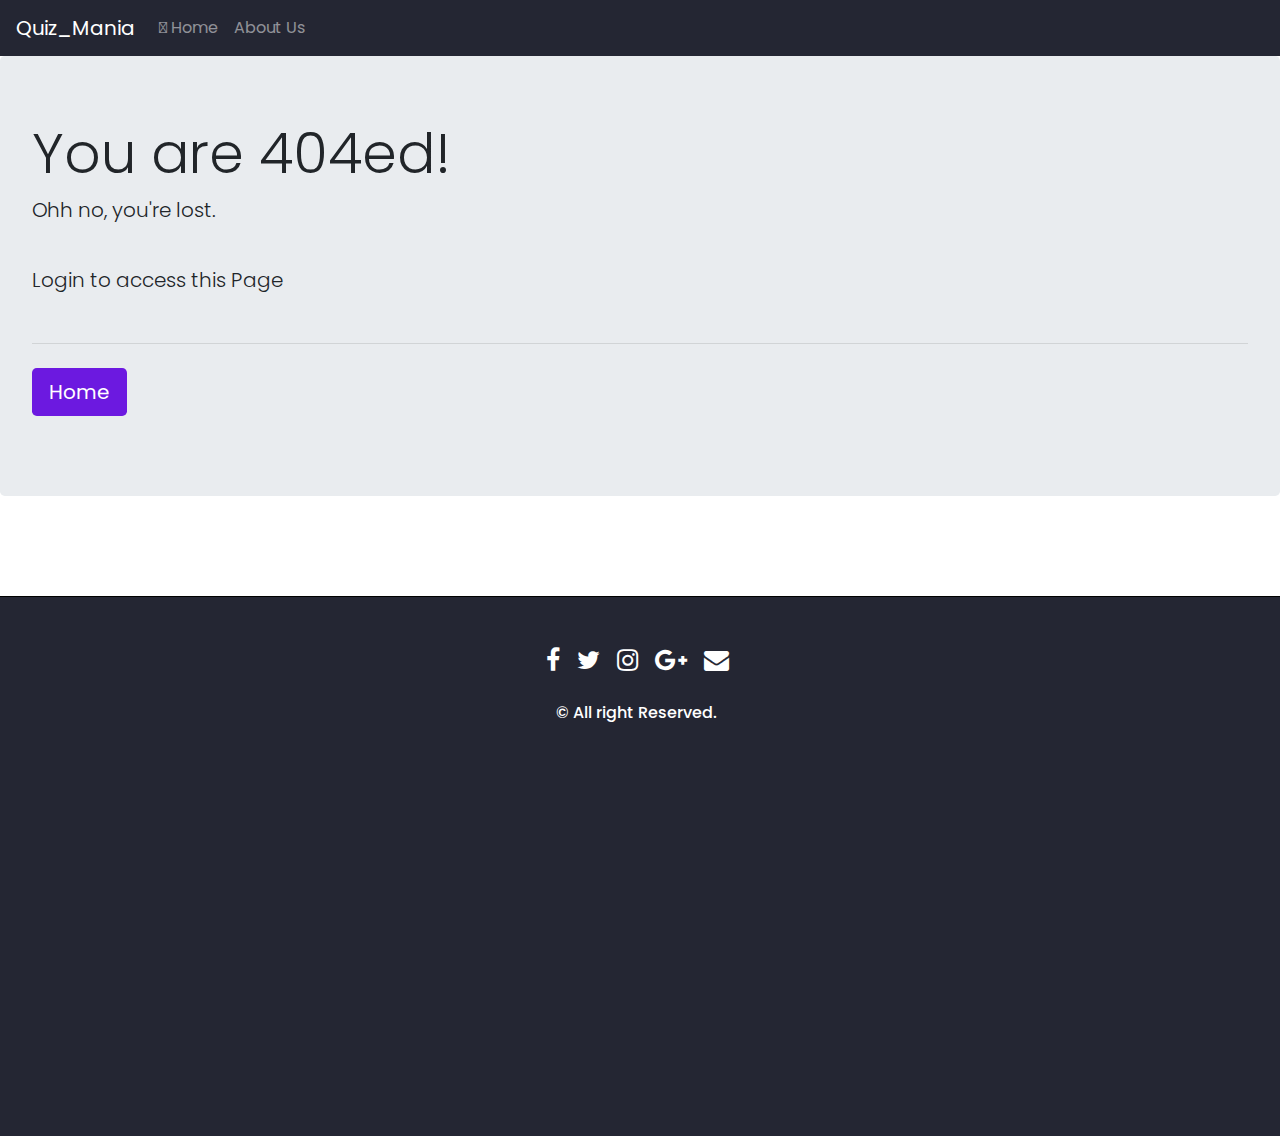
<file: MiniProject/View/html/error/index.html>
<!DOCTYPE html>
<html lang="en">
  <head>
    <meta charset="UTF-8">
    <meta name="viewport" content="width=device-width, initial-scale=1.0">
    <!-- CDN -->

    <link rel="preconnect" href="https://fonts.gstatic.com">
    <link href="https://fonts.googleapis.com/css2?family=Poppins&display=swap" rel="stylesheet">    
    <link rel="stylesheet" href="https://maxcdn.bootstrapcdn.com/bootstrap/4.0.0/css/bootstrap.min.css" integrity="sha384-Gn5384xqQ1aoWXA+058RXPxPg6fy4IWvTNh0E263XmFcJlSAwiGgFAW/dAiS6JXm" crossorigin="anonymous">
    <script src="https://code.jquery.com/jquery-3.2.1.slim.min.js" integrity="sha384-KJ3o2DKtIkvYIK3UENzmM7KCkRr/rE9/Qpg6aAZGJwFDMVNA/GpGFF93hXpG5KkN" crossorigin="anonymous"></script>
    <script src="https://cdnjs.cloudflare.com/ajax/libs/popper.js/1.12.9/umd/popper.min.js" integrity="sha384-ApNbgh9B+Y1QKtv3Rn7W3mgPxhU9K/ScQsAP7hUibX39j7fakFPskvXusvfa0b4Q" crossorigin="anonymous"></script>
    <script src="https://maxcdn.bootstrapcdn.com/bootstrap/4.0.0/js/bootstrap.min.js" integrity="sha384-JZR6Spejh4U02d8jOt6vLEHfe/JQGiRRSQQxSfFWpi1MquVdAyjUar5+76PVCmYl" crossorigin="anonymous"></script>
    <link rel="stylesheet" href="https://cdnjs.cloudflare.com/ajax/libs/font-awesome/5.15.1/css/all.min.css" integrity="sha512-+4zCK9k+qNFUR5X+cKL9EIR+ZOhtIloNl9GIKS57V1MyNsYpYcUrUeQc9vNfzsWfV28IaLL3i96P9sdNyeRssA==" crossorigin="anonymous" />
    <script src="https://code.jquery.com/jquery-3.5.1.js" integrity="sha256-QWo7LDvxbWT2tbbQ97B53yJnYU3WhH/C8ycbRAkjPDc=" crossorigin="anonymous"></script>

    <!-- Local links  -->

    <link rel="stylesheet" href="../../css/header-footer.css">
    <link rel="stylesheet" href="../../css/error.css">

    <link rel="icon" href="https://www.flaticon.com/svg/vstatic/svg/545/545676.svg?token=exp=1610548302~hmac=280c55a1bed706e8b174b5501d25ca26">
    <title>Lost! 404</title>
  </head>
  <body>

    <!-------------------- Navbar start ------------------------  -->

    <nav class="navbar navbar-expand-sm  navbar-dark">
      <a class="navbar-brand" href="../">Quiz_Mania</a>
      <button class="navbar-toggler" type="button" data-toggle="collapse" data-target="#collapsibleNavbar">
        <span class="navbar-toggler-icon"></span>
      </button>
      <div class="collapse navbar-collapse" id="collapsibleNavbar">
        <ul class="navbar-nav">
          <li class="nav-item">
            <a class="nav-link" href="../"><em class="fas fa-home"></em> Home</a>
          </li> 
          <li class="nav-item">
            <a class="nav-link" href="../aboutUs.html"><em class="fab fa-teamspeak"></em> About Us</a>
          </li>
       
        </ul>
      </div>
    </nav>
    <!-- -------------------------Nav-Bar End----------------------------- -->

    <!-- ------------------------ Error 404 ------------------  -->
    <section>
      <div class="jumbotron">
        <h1 class="display-4">You are 404ed!</h1>
        <p class="pb-4 lead">Ohh no, you're lost.</p>
        <p class="pb-4 lead">Login to access this Page</p>
        <hr class="my-4">
        
        <p class="lead">
          <a class="btn btn-lg text-white" href="../" role="button"><em class="fas fa-house-user"></em> Home</a>
        </p>
      </div>
    </section>

     <!-- ------------------------ Error 404 ------------------  -->
    <!-- -------------------------- footer --------------------------------------  -->

    <section id="footer">
    <div class="container">
    <div class="row">
      <div class=" col-sm-12 col-md-12 mt-2 mt-sm-5">
        <ul class="list-unstyled list-inline social text-center ">
            <li class="list-inline-item"><a href="https://www.facebook.com/"><em class="fa fa-facebook "></em></a></li>
            <li class="list-inline-item"><a href="https://twitter.com/?lang=en"><em class="fa fa-twitter"></em></a></li>
            <li class="list-inline-item"><a href="https://www.instagram.com/"><em class="fa fa-instagram"></em></a></li>
            <li class="list-inline-item"><a href="#"><em class="fa fa-google-plus"></em></a></li>
            <li class="list-inline-item"><a href="#"><em class="fa fa-envelope"></em></a></li>
        </ul>
      </div>
    </div>
    <div class="row">
      <div class=" col-sm-12 col-md-12 mt-2 mt-sm-2 text-center text-black">
          <p class="h6">© All right Reserved.<a class=" ml-2" href="#" target="_blank"></a></p>
      </div>
      <hr>
    </div>	
    </div>
    </section>

    <!-- ------------------------------------ ./ footer Ends -----------------------------------  -->
  </body>
</html>
</file>
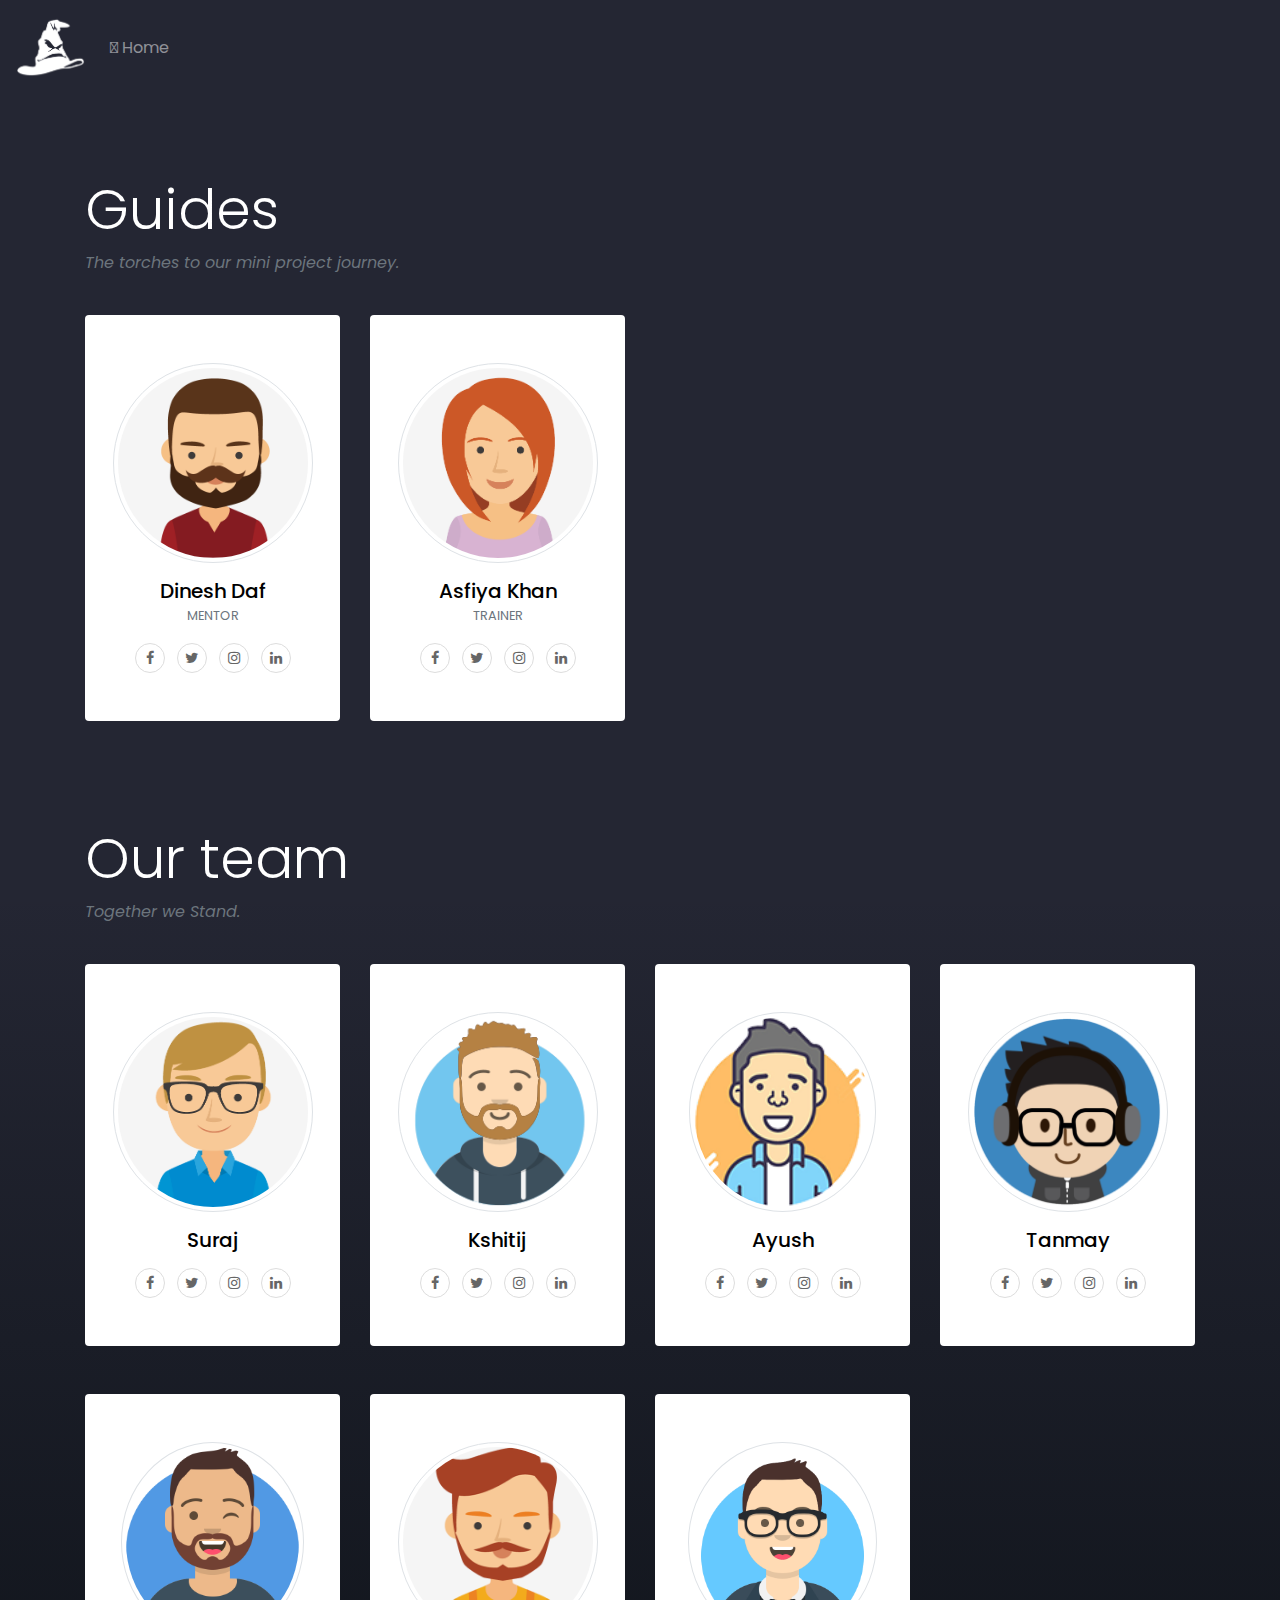
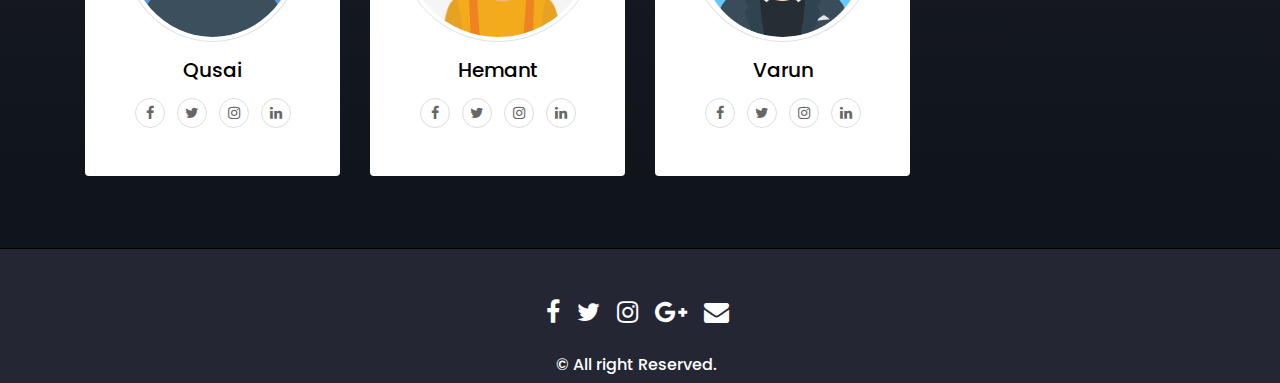
<file: MiniProject/View/html/about-us.html>
<!DOCTYPE html>
<html lang="en">
<head>
    <meta charset="UTF-8">
    <meta name="viewport" content="width=device-width, initial-scale=1.0">
    <title>Document</title>

    <!-- ------------- CDN ------------  -->
    <link rel="preconnect" href="https://fonts.gstatic.com">
    <link href="https://fonts.googleapis.com/css2?family=Poppins&display=swap" rel="stylesheet">    
    <link rel="stylesheet" href="https://maxcdn.bootstrapcdn.com/bootstrap/4.0.0/css/bootstrap.min.css" integrity="sha384-Gn5384xqQ1aoWXA+058RXPxPg6fy4IWvTNh0E263XmFcJlSAwiGgFAW/dAiS6JXm" crossorigin="anonymous">
    <script src="https://code.jquery.com/jquery-3.2.1.slim.min.js" integrity="sha384-KJ3o2DKtIkvYIK3UENzmM7KCkRr/rE9/Qpg6aAZGJwFDMVNA/GpGFF93hXpG5KkN" crossorigin="anonymous"></script>
    <script src="https://cdnjs.cloudflare.com/ajax/libs/popper.js/1.12.9/umd/popper.min.js" integrity="sha384-ApNbgh9B+Y1QKtv3Rn7W3mgPxhU9K/ScQsAP7hUibX39j7fakFPskvXusvfa0b4Q" crossorigin="anonymous"></script>
    <script src="https://maxcdn.bootstrapcdn.com/bootstrap/4.0.0/js/bootstrap.min.js" integrity="sha384-JZR6Spejh4U02d8jOt6vLEHfe/JQGiRRSQQxSfFWpi1MquVdAyjUar5+76PVCmYl" crossorigin="anonymous"></script>
    <link rel="stylesheet" href="https://cdnjs.cloudflare.com/ajax/libs/font-awesome/5.15.1/css/all.min.css" integrity="sha512-+4zCK9k+qNFUR5X+cKL9EIR+ZOhtIloNl9GIKS57V1MyNsYpYcUrUeQc9vNfzsWfV28IaLL3i96P9sdNyeRssA==" crossorigin="anonymous" />
    <script src="https://code.jquery.com/jquery-3.5.1.js" integrity="sha256-QWo7LDvxbWT2tbbQ97B53yJnYU3WhH/C8ycbRAkjPDc=" crossorigin="anonymous"></script>
  

     <!-- ------------- local links -----------  -->
    <script src="https://maxcdn.bootstrapcdn.com/bootstrap/4.0.0/js/bootstrap.min.js" integrity="sha384-JZR6Spejh4U02d8jOt6vLEHfe/JQGiRRSQQxSfFWpi1MquVdAyjUar5+76PVCmYl" crossorigin="anonymous"></script>    
    <link rel="stylesheet" href="../css/about-us.css">
    <link rel="stylesheet" href="../css/header-footer.css">
</head>
<body>
    <!-- Navbar -->
    <nav class="navbar navbar-expand-sm  navbar-dark">
      <a class="navbar-brand" href="./"><img src="../images/logo2.png" width="70px" height="70px" alt=""></a>
        <button class="navbar-toggler" type="button" data-toggle="collapse" data-target="#collapsibleNavbar">
          <span class="navbar-toggler-icon"></span>
        </button>

        <div class="collapse navbar-collapse" id="collapsibleNavbar">
          <ul class="navbar-nav">
            <li class="nav-item">
              <a class="nav-link" href="./"><em class="fas fa-home"></em> Home</a>
            </li>    
          </ul>
        </div>  
    </nav>
    <br><br>

    <!-- TRAINER AND GUIDE -->
    <div class="bg py-3">
        <div class="container py-3">
          <div class="row mb-4">
            <div class="col-lg-5">
              <h2 class="display-4 font-weight-light">Guides</h2>
              <p class="font-italic text-muted">The torches to our mini project journey.</p>
            </div>
          </div>
      
          <div class="row text-center">
            <!-- Team item-->
            <div class="col-xl-3 col-sm-6 mb-5" >
              <div class="bg-white rounded shadow-sm py-5 px-4 peopleCarouselImg "><img src="../images/avatar-mentor.png" alt="" width="100" class="img-fluid rounded-circle mb-3 img-thumbnail shadow-sm">
                <h5 class="mb-0">Dinesh Daf</h5><span class="small text-uppercase text-muted">Mentor</span>
                <ul class="social mb-0 list-inline mt-3">
                  <li class="list-inline-item"><a href="#" class="social-link"><em class="fa fa-facebook-f"></em></a></li>
                  <li class="list-inline-item"><a href="#" class="social-link"><em class="fa fa-twitter"></em></a></li>
                  <li class="list-inline-item"><a href="#" class="social-link"><em class="fa fa-instagram"></em></a></li>
                  <li class="list-inline-item"><a href="#" class="social-link"><em class="fa fa-linkedin"></em></a></li>
                </ul>
              </div>
            </div>
            <!-- End-->
            <!-- Team item-->
            <div class="col-xl-3 col-sm-6 mb-5">
              <div class="bg-white rounded shadow-sm py-5 px-4 peopleCarouselImg "><img src="../images/avatar-trainer.png" alt="" width="100" class="img-fluid rounded-circle mb-3 img-thumbnail shadow-sm">
                <h5 class="mb-0">Asfiya Khan</h5><span class="small text-uppercase text-muted">Trainer</span>
                <ul class="social mb-0 list-inline mt-3">
                  <li class="list-inline-item"><a href="#" class="social-link"><em class="fa fa-facebook-f"></em></a></li>
                  <li class="list-inline-item"><a href="#" class="social-link"><em class="fa fa-twitter"></em></a></li>
                  <li class="list-inline-item"><a href="#" class="social-link"><em class="fa fa-instagram"></em></a></li>
                  <li class="list-inline-item"><a href="#" class="social-link"><em class="fa fa-linkedin"></em></a></li>
                </ul>
              </div>
            </div>
            <!-- End-->
          </div>
        </div>
      </div>

    <!-- TEAM MEMBERS -->
    <!-- Cards -->
      <div class="bg py-3">
          <div class="container py-2">
            <div class="row mb-4">
              <div class="col-lg-5">
                <h2 class="display-4 font-weight-light">Our team</h2>
                <p class="font-italic text-muted">Together we Stand.</p>
              </div>
            </div>
        
            <div class="row text-center">
              <!-- Team item-->
              <div class="col-xl-3 col-sm-6 mb-5">
                <div class="bg-white rounded shadow-sm py-5 px-4 peopleCarouselImg "><img src="../images/avatar-2.png" alt="" width="100" class="img-fluid rounded-circle mb-3 img-thumbnail shadow-sm">
                  <h5 class="mb-0">Suraj</h5><span class="small text-uppercase text-muted"></span>
                  <ul class="social mb-0 list-inline mt-3">
                    <li class="list-inline-item"><a href="#" class="social-link"><em class="fa fa-facebook-f"></em></a></li>
                    <li class="list-inline-item"><a href="#" class="social-link"><em class="fa fa-twitter"></em></a></li>
                    <li class="list-inline-item"><a href="#" class="social-link"><em class="fa fa-instagram"></em></a></li>
                    <li class="list-inline-item"><a href="#" class="social-link"><em class="fa fa-linkedin"></em></a></li>
                  </ul>
                </div>
              </div>
              <!-- End-->
        
              <!-- Team item-->
              <div class="col-xl-3 col-sm-6 mb-5">
                <div class="bg-white rounded shadow-sm py-5 px-4 peopleCarouselImg "><img src="../images/avatar-3.png" alt="" width="100" class="img-fluid rounded-circle mb-3 img-thumbnail shadow-sm">
                  <h5 class="mb-0">Kshitij</h5><span class="small text-uppercase text-muted"></span>
                  <ul class="social mb-0 list-inline mt-3">
                    <li class="list-inline-item"><a href="#" class="social-link"><em class="fa fa-facebook-f"></em></a></li>
                    <li class="list-inline-item"><a href="#" class="social-link"><em class="fa fa-twitter"></em></a></li>
                    <li class="list-inline-item"><a href="#" class="social-link"><em class="fa fa-instagram"></em></a></li>
                    <li class="list-inline-item"><a href="#" class="social-link"><em class="fa fa-linkedin"></em></a></li>
                  </ul>
                </div>
              </div>
              <!-- End-->
        
              <!-- Team item-->
              <div class="col-xl-3 col-sm-6 mb-5">
                <div class="bg-white rounded shadow-sm py-5 px-4 peopleCarouselImg "><img src="../images/avatar-6.png" alt="" width="100" class="img-fluid rounded-circle mb-3 img-thumbnail shadow-sm">
                  <h5 class="mb-0">Ayush</h5><span class="small text-uppercase text-muted"></span>
                  <ul class="social mb-0 list-inline mt-3">
                    <li class="list-inline-item"><a href="#" class="social-link"><em class="fa fa-facebook-f"></em></a></li>
                    <li class="list-inline-item"><a href="#" class="social-link"><em class="fa fa-twitter"></em></a></li>
                    <li class="list-inline-item"><a href="#" class="social-link"><em class="fa fa-instagram"></em></a></li>
                    <li class="list-inline-item"><a href="#" class="social-link"><em class="fa fa-linkedin"></em></a></li>
                  </ul>
                </div>
              </div>
              <!-- End-->
        
              <!-- Team item-->
              <div class="col-xl-3 col-sm-6 mb-5">
                <div class="bg-white rounded shadow-sm py-5 px-4 peopleCarouselImg "><img src="../images/avatar-1.png" alt="" width="100" class="img-fluid rounded-circle mb-3 img-thumbnail shadow-sm">
                  <h5 class="mb-0">Tanmay</h5><span class="small text-uppercase text-muted"></span>
                  <ul class="social mb-0 list-inline mt-3">
                    <li class="list-inline-item"><a href="#" class="social-link"><em class="fa fa-facebook-f"></em></a></li>
                    <li class="list-inline-item"><a href="#" class="social-link"><em class="fa fa-twitter"></em></a></li>
                    <li class="list-inline-item"><a href="#" class="social-link"><em class="fa fa-instagram"></em></a></li>
                    <li class="list-inline-item"><a href="#" class="social-link"><em class="fa fa-linkedin"></em></a></li>
                  </ul>
                </div>
              </div>
              <!-- End-->

              <!-- Team item-->
              <div class="col-xl-3 col-sm-6 mb-5">
                  <div class="bg-white rounded shadow-sm py-5 px-4 peopleCarouselImg "><img src="../images/avatar-7.png" alt="" width="100" class="img-fluid rounded-circle mb-3 img-thumbnail shadow-sm">
                    <h5 class="mb-0">Qusai</h5><span class="small text-uppercase text-muted"></span>
                    <ul class="social mb-0 list-inline mt-3">
                      <li class="list-inline-item"><a href="#" class="social-link"><em class="fa fa-facebook-f"></em></a></li>
                      <li class="list-inline-item"><a href="#" class="social-link"><em class="fa fa-twitter"></em></a></li>
                      <li class="list-inline-item"><a href="#" class="social-link"><em class="fa fa-instagram"></em></a></li>
                      <li class="list-inline-item"><a href="#" class="social-link"><em class="fa fa-linkedin"></em></a></li>
                    </ul>
                  </div>
                </div>
                <!-- End-->

                <!-- Team item-->
              <div class="col-xl-3 col-sm-6 mb-5">
                  <div class="bg-white rounded shadow-sm py-5 px-4 peopleCarouselImg "><img src="../images/avatar-4.png" alt="" width="100" class="img-fluid rounded-circle mb-3 img-thumbnail shadow-sm">
                    <h5 class="mb-0">Hemant</h5><span class="small text-uppercase text-muted"></span>
                    <ul class="social mb-0 list-inline mt-3">
                      <li class="list-inline-item"><a href="#" class="social-link"><em class="fa fa-facebook-f"></em></a></li>
                      <li class="list-inline-item"><a href="#" class="social-link"><em class="fa fa-twitter"></em></a></li>
                      <li class="list-inline-item"><a href="#" class="social-link"><em class="fa fa-instagram"></em></a></li>
                      <li class="list-inline-item"><a href="#" class="social-link"><em class="fa fa-linkedin"></em></a></li>
                    </ul>
                  </div>
                </div>
                <!-- End-->

                <!-- Team item-->
              <div class="col-xl-3 col-sm-6 mb-5">
                  <div class="bg-white rounded shadow-sm py-5 px-4 peopleCarouselImg "><img src="../images/avatar-5.png" alt="" width="100" class="img-fluid rounded-circle mb-3 img-thumbnail shadow-sm">
                    <h5 class="mb-0">Varun</h5><span class="small text-uppercase text-muted"></span>
                    <ul class="social mb-0 list-inline mt-3">
                      <li class="list-inline-item"><a href="#" class="social-link"><em class="fa fa-facebook-f"></em></a></li>
                      <li class="list-inline-item"><a href="#" class="social-link"><em class="fa fa-twitter"></em></a></li>
                      <li class="list-inline-item"><a href="#" class="social-link"><em class="fa fa-instagram"></em></a></li>
                      <li class="list-inline-item"><a href="#" class="social-link"><em class="fa fa-linkedin"></em></a></li>
                    </ul>
                  </div>
                </div>
                <!-- End-->
            </div>
         </div>
     </div>
        
     
     
<!-- -------------------------- footer --------------------------------------  -->

<section id="footer">
    <div class="container">
      <div class="row">
        <div class=" col-sm-12 col-md-12 mt-2 mt-sm-5">
          <ul class="list-unstyled list-inline social text-center ">
              <li class="list-inline-item"><a href="https://www.facebook.com/"><em class="fa fa-facebook "></em></a></li>
              <li class="list-inline-item"><a href="https://twitter.com/?lang=en"><em class="fa fa-twitter"></em></a></li>
              <li class="list-inline-item"><a href="https://www.instagram.com/"><em class="fa fa-instagram"></em></a></li>
              <li class="list-inline-item"><a href="#"><em class="fa fa-google-plus"></em></a></li>
              <li class="list-inline-item"><a href="#"><em class="fa fa-envelope"></em></a></li>
          </ul>
        </div>
      </div>
      <div class="row">
        <div class=" col-sm-12 col-md-12 mt-2 mt-sm-2 text-center text-black">
            <p class="h6">© All right Reserved.<a class=" ml-2" href="#" target="_blank"></a></p>
        </div>
        <hr>
    </div>	
    </div>
  </section>
  
    <!-- ------------------------------------ ./ footer Ends -----------------------------------  -->

</body>
</html>
</file>
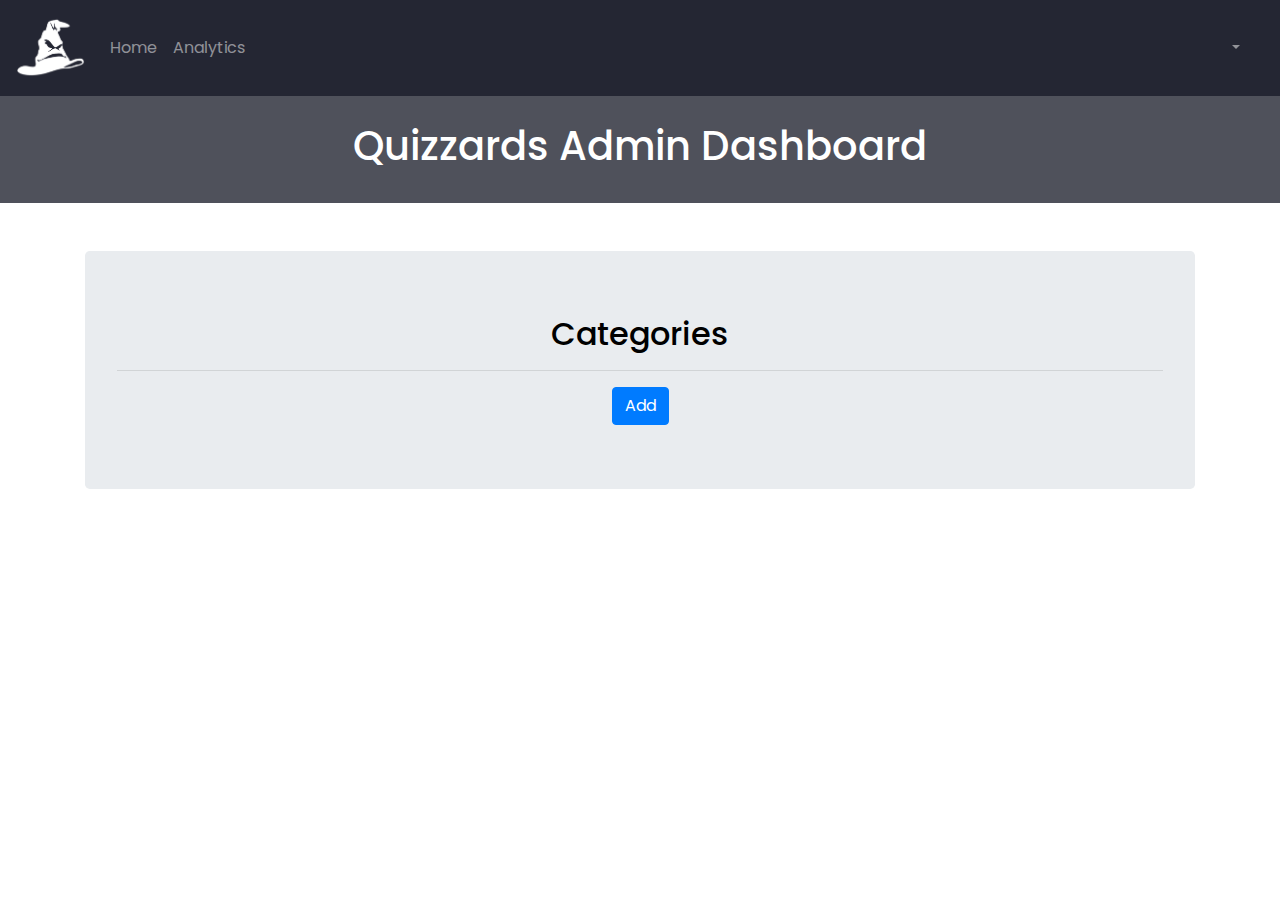
<file: MiniProject/View/html/admin.html>
<!DOCTYPE html>
<html lang="en">
<head>
    <meta charset="UTF-8">
    <meta name="viewport" content="width=device-width, initial-scale=1.0">
    <title>Administrator</title>
   
     <!-- CDN links  -->

    <link rel="preconnect" href="https://fonts.gstatic.com">
    <link href="https://fonts.googleapis.com/css2?family=Poppins&display=swap" rel="stylesheet">    
    <link rel="stylesheet" href="https://maxcdn.bootstrapcdn.com/bootstrap/4.0.0/css/bootstrap.min.css" integrity="sha384-Gn5384xqQ1aoWXA+058RXPxPg6fy4IWvTNh0E263XmFcJlSAwiGgFAW/dAiS6JXm" crossorigin="anonymous">
    <script src="https://code.jquery.com/jquery-3.2.1.slim.min.js" integrity="sha384-KJ3o2DKtIkvYIK3UENzmM7KCkRr/rE9/Qpg6aAZGJwFDMVNA/GpGFF93hXpG5KkN" crossorigin="anonymous"></script>
    <script src="https://cdnjs.cloudflare.com/ajax/libs/popper.js/1.12.9/umd/popper.min.js" integrity="sha384-ApNbgh9B+Y1QKtv3Rn7W3mgPxhU9K/ScQsAP7hUibX39j7fakFPskvXusvfa0b4Q" crossorigin="anonymous"></script>
    <script src="https://maxcdn.bootstrapcdn.com/bootstrap/4.0.0/js/bootstrap.min.js" integrity="sha384-JZR6Spejh4U02d8jOt6vLEHfe/JQGiRRSQQxSfFWpi1MquVdAyjUar5+76PVCmYl" crossorigin="anonymous"></script>
    <link rel="stylesheet" href="https://cdnjs.cloudflare.com/ajax/libs/font-awesome/5.15.1/css/all.min.css" integrity="sha512-+4zCK9k+qNFUR5X+cKL9EIR+ZOhtIloNl9GIKS57V1MyNsYpYcUrUeQc9vNfzsWfV28IaLL3i96P9sdNyeRssA==" crossorigin="anonymous" />
    <script src="https://code.jquery.com/jquery-3.5.1.js" integrity="sha256-QWo7LDvxbWT2tbbQ97B53yJnYU3WhH/C8ycbRAkjPDc=" crossorigin="anonymous"></script>
  
    <!-- Local links  -->
    
    <script defer src="../script/admin.js"></script>
    <link rel="stylesheet" href="../css/header-footer.css">
    <link rel="stylesheet" href="../css/admin.css">

</head>
<body>

  <!-------------------- Navbar start ------------------------  -->

  <nav class="navbar navbar-expand-sm  navbar-dark">
    <a class="navbar-brand" href="./admin.html"><img src="../images/logo2.png" width="70px" height="70px" alt=""></a>
    
    <button class="navbar-toggler" type="button" data-toggle="collapse" data-target="#collapsibleNavbar">
      <span class="navbar-toggler-icon"></span>
    </button>
    <div class="collapse navbar-collapse" id="collapsibleNavbar">
      <ul class="navbar-nav">
        <li class="nav-item">
          <a class="nav-link" href="./admin.html">Home</a>
        </li> 
        <li class="nav-item">
          <a class="nav-link" href="./analytics.html">Analytics</a>
        </li> 
      </ul>
      <ul class="nav navbar-nav  justify-content-between ml-auto">
        <a class="nav-link dropdown-toggle username_session" href="#" id="navbarDropdown" role="button" data-toggle="dropdown" aria-haspopup="true" aria-expanded="false">
          <em class="fas fa-user-shield"></em>
        </a>
        <div class="dropdown-menu dropdown-menu-right" aria-labelledby="navbarDropdown">                    
          <a class="dropdown-item" href="#" onclick="remove();"> <em class="fas fa-sign-out-alt"></em>Log Out</a>
        </div>
        <li class="nav-item" data-toggle="modal" data-target="#exampleModalCenter"><a class="nav-link" href="#" onclick="remove();"><em class="fas fa-sign-out-alt"></em></a></li>
      </ul>
    </div>
  </nav>
<!-- -------------------------Nav-Bar End----------------------------- -->
        
<!-- ------------------Header flex ----------------------------  -->

          <div class="header container-fluid">
            <h1>Quizzards Admin Dashboard</h1>
          </div>
          <!-- -----------------------./ Header flex--------------------------------- -->

  
          <div class="col main pt-5" id="main_background">
            <div class="container  text-center ">
              <div class=" jumbotron " >
                <h2>Categories</h2>
                <hr>
            <!-- ----------------------- Category Modal---------------------------- -->
      
                  <div class="op">
                      <button type="button" class="btn btn-primary" data-toggle="modal" data-target=".bd-example-modal-lg">Add</button>
                      <div class="modal fade bd-example-modal-lg" tabindex="-1" role="dialog" aria-labelledby="myLargeModalLabel" aria-hidden="true">
                        <div class="modal-dialog modal-lg">
                          <div class="modal-content">
                            <form id="form" class="formmodal" onsubmit="post()">

                              <div class="form-group">
                                <label for="quizcategory">Quiz Category</label>
                                <input type="text" class="form-control" id="quiz" aria-describedby="emailHelp" placeholder=" quiz category" required>
                                
                              </div>
                              <div class="form-group">
                                <label for="image">Image url</label><br>
                                <input type="text"  class="form-control" id="image" placeholder="enter image url">
                              </div> 
                              
                              <button type="submit" class="btn btn-primary" id="submit">Submit</button>
                          
                            </form>
                          </div>
                      </div>
                    </div>
                  </div>
            <!-- ----------------------- / Category Modal---------------------------- -->
            <!-- ----------------------- Card Creation---------------------------- -->    
                  <div class="row mx-auto my-auto categories"  id="recipeCarousel" ></div>
                  
            <!-- ----------------------- / Card Creation---------------------------- -->
              </div>
            </div>
          </div>          
 </body>
</html>
</file>
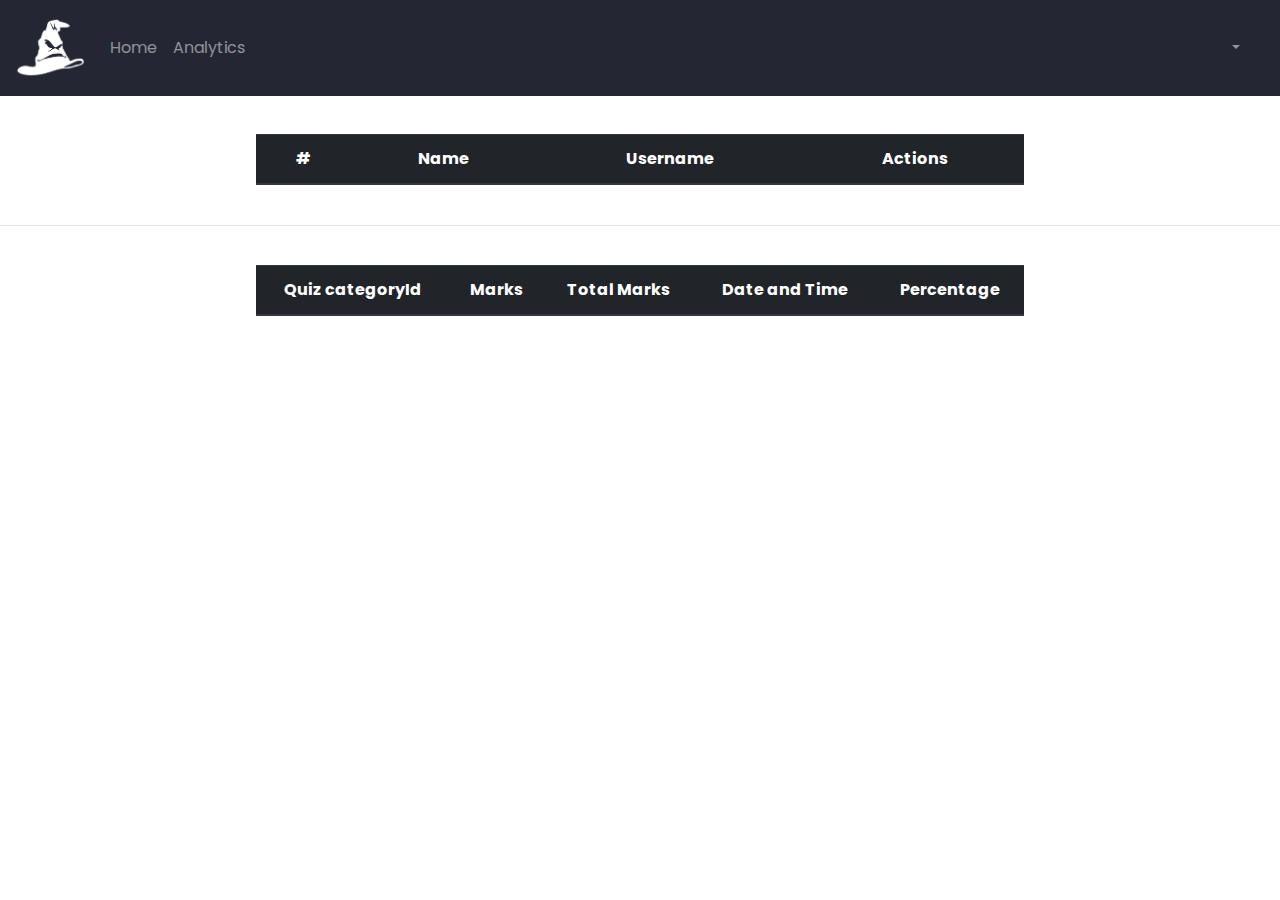
<file: MiniProject/View/html/analytics.html>
<!doctype html>
<html lang="en">
  <head>
    <!-- Required meta tags -->
    <meta charset="utf-8">
    <meta name="viewport" content="width=device-width, initial-scale=1, shrink-to-fit=no">

    <!-- CDN ------------------------  -->
    <link rel="preconnect" href="https://fonts.gstatic.com">
    <link href="https://fonts.googleapis.com/css2?family=Poppins&display=swap" rel="stylesheet">    
    <link rel="stylesheet" href="https://maxcdn.bootstrapcdn.com/bootstrap/4.0.0/css/bootstrap.min.css" integrity="sha384-Gn5384xqQ1aoWXA+058RXPxPg6fy4IWvTNh0E263XmFcJlSAwiGgFAW/dAiS6JXm" crossorigin="anonymous">
    <script src="https://code.jquery.com/jquery-3.2.1.slim.min.js" integrity="sha384-KJ3o2DKtIkvYIK3UENzmM7KCkRr/rE9/Qpg6aAZGJwFDMVNA/GpGFF93hXpG5KkN" crossorigin="anonymous"></script>
    <script src="https://cdnjs.cloudflare.com/ajax/libs/popper.js/1.12.9/umd/popper.min.js" integrity="sha384-ApNbgh9B+Y1QKtv3Rn7W3mgPxhU9K/ScQsAP7hUibX39j7fakFPskvXusvfa0b4Q" crossorigin="anonymous"></script>
    <script src="https://maxcdn.bootstrapcdn.com/bootstrap/4.0.0/js/bootstrap.min.js" integrity="sha384-JZR6Spejh4U02d8jOt6vLEHfe/JQGiRRSQQxSfFWpi1MquVdAyjUar5+76PVCmYl" crossorigin="anonymous"></script>
    <link rel="stylesheet" href="https://cdnjs.cloudflare.com/ajax/libs/font-awesome/5.15.1/css/all.min.css" integrity="sha512-+4zCK9k+qNFUR5X+cKL9EIR+ZOhtIloNl9GIKS57V1MyNsYpYcUrUeQc9vNfzsWfV28IaLL3i96P9sdNyeRssA==" crossorigin="anonymous" />
    <script src="https://code.jquery.com/jquery-3.5.1.js" integrity="sha256-QWo7LDvxbWT2tbbQ97B53yJnYU3WhH/C8ycbRAkjPDc=" crossorigin="anonymous"></script>
    
    <!-- LOcal links ---------------------  -->
    <link rel="stylesheet" href="../css/header-footer.css">
    <link rel="stylesheet" href="../css/analytics.css">
    <script defer src="../script/analytics.js"></script>
    <title>Analytics</title>
  </head>
  <body>
<!-- ----------------------- Navbar ----------------------  -->
<header>
    <nav class="navbar navbar-expand-sm  navbar-dark">
      <a class="navbar-brand" href="./admin.html"><img src="../images/logo2.png" width="70px" height="70px" alt=""></a>
        <button class="navbar-toggler" type="button" data-toggle="collapse" data-target="#collapsibleNavbar">
          <span class="navbar-toggler-icon"></span>
        </button>
        <div class="collapse navbar-collapse" id="collapsibleNavbar">
          <ul class="navbar-nav">
            <li class="nav-item">
              <a class="nav-link" href="./admin.html">Home</a>
            </li> 
            <li class="nav-item">
              <a class="nav-link" href="./analytics.html">Analytics</a>
            </li> 
          </ul>
          <ul class="nav navbar-nav  justify-content-between ml-auto">
            <a class="nav-link dropdown-toggle username_session" href="#" id="navbarDropdown" role="button" data-toggle="dropdown" aria-haspopup="true" aria-expanded="false">
              <em class="fas fa-user-shield"></em>
            </a>
            <div class="dropdown-menu dropdown-menu-right" aria-labelledby="navbarDropdown">                    
              <a class="dropdown-item" href="#" onclick="remove();"> <em class="fas fa-sign-out-alt"></em>Log Out</a>
            </div>
            <li class="nav-item" data-toggle="modal" data-target="#exampleModalCenter"><a class="nav-link" href="#" onclick="remove();"><em class="fas fa-sign-out-alt"></em></a></li>
          </ul>
        </div>
      </nav>
    </header>
<!-- ----------------------- Navbar Ends ----------------------  -->


    <table class=" table  table-striped">
        <thead class="thead-dark">
            <tr>
                  <th scope="col">#</th>
                  <th scope="col">Name</th>
                  <th scope="col">Username</th>
                  <th scope="col">Actions</th>
            </tr>
        </thead>

        <tbody class="tbody">
        </tbody>

    </table>

    <br>
    <hr>

      <div>
          <table class="table mobile">
                <thead class="thead-dark">
                    <tr>
                        <th scope="col">Quiz categoryId</th>
                        <th scope="col">Marks</th>
                        <th scope="col">Total Marks</th>
                        <th scope="col">Date and Time</th>
                        <th scope="col">Percentage</th>
                    </tr>
                </thead>

                <tbody class="userdetails">
                </tbody>
            </table> 
      </div>
    <br>

</body>
</html>
</file>
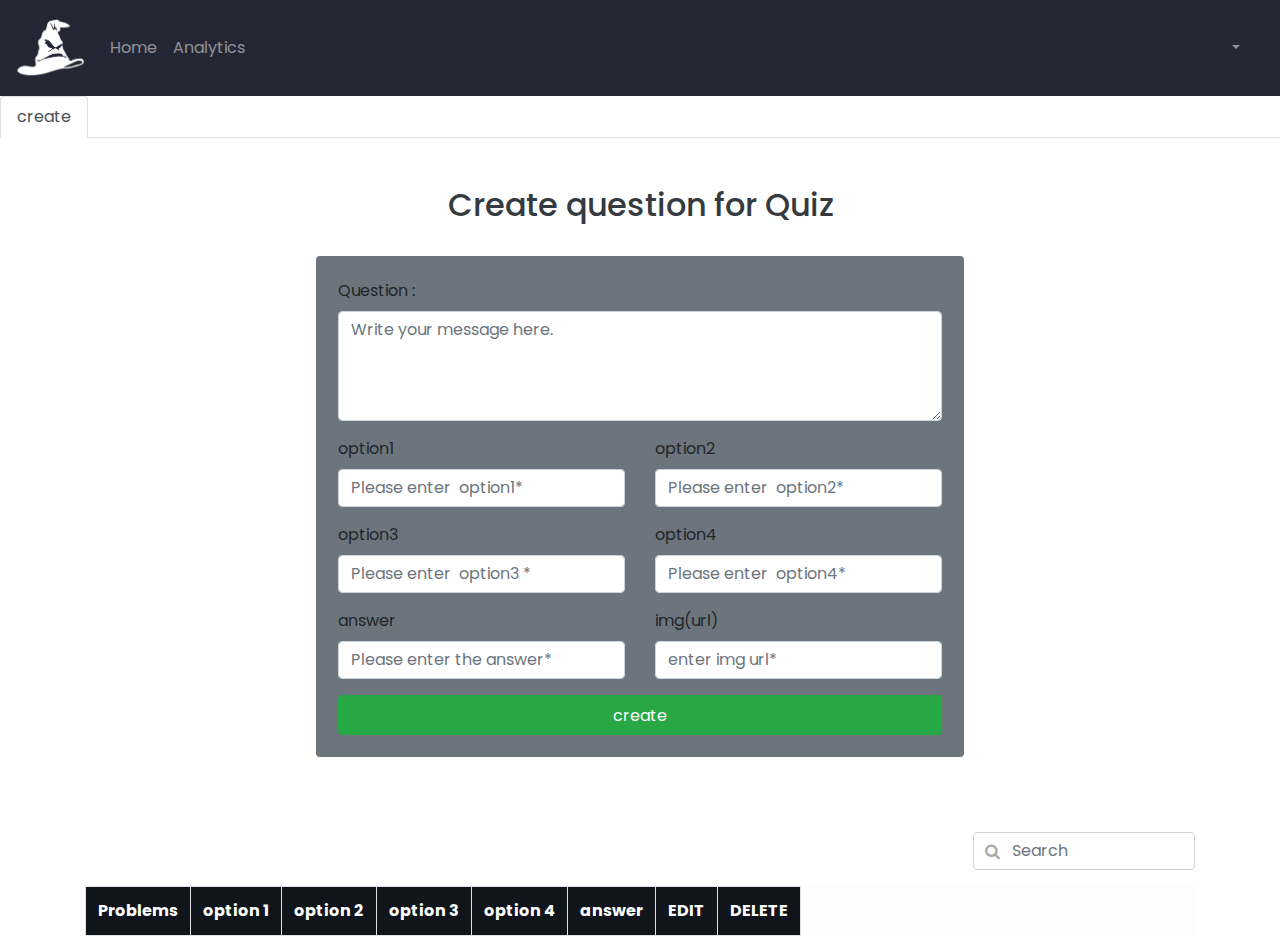
<file: MiniProject/View/html/question-table.html>
<!DOCTYPE html>

<html>

<head>
   
    <meta name="viewport" content="width=device-width, initial-scale=1">
    <!-- CDN links  -->

    <link rel="preconnect" href="https://fonts.gstatic.com">
    <link href="https://fonts.googleapis.com/css2?family=Poppins&display=swap" rel="stylesheet">    
    <link rel="stylesheet" href="https://maxcdn.bootstrapcdn.com/bootstrap/4.0.0/css/bootstrap.min.css" integrity="sha384-Gn5384xqQ1aoWXA+058RXPxPg6fy4IWvTNh0E263XmFcJlSAwiGgFAW/dAiS6JXm" crossorigin="anonymous">
    <script src="https://code.jquery.com/jquery-3.2.1.slim.min.js" integrity="sha384-KJ3o2DKtIkvYIK3UENzmM7KCkRr/rE9/Qpg6aAZGJwFDMVNA/GpGFF93hXpG5KkN" crossorigin="anonymous"></script>
    <script src="https://cdnjs.cloudflare.com/ajax/libs/popper.js/1.12.9/umd/popper.min.js" integrity="sha384-ApNbgh9B+Y1QKtv3Rn7W3mgPxhU9K/ScQsAP7hUibX39j7fakFPskvXusvfa0b4Q" crossorigin="anonymous"></script>
    <script src="https://maxcdn.bootstrapcdn.com/bootstrap/4.0.0/js/bootstrap.min.js" integrity="sha384-JZR6Spejh4U02d8jOt6vLEHfe/JQGiRRSQQxSfFWpi1MquVdAyjUar5+76PVCmYl" crossorigin="anonymous"></script>
    <link rel="stylesheet" href="https://cdnjs.cloudflare.com/ajax/libs/font-awesome/5.15.1/css/all.min.css" integrity="sha512-+4zCK9k+qNFUR5X+cKL9EIR+ZOhtIloNl9GIKS57V1MyNsYpYcUrUeQc9vNfzsWfV28IaLL3i96P9sdNyeRssA==" crossorigin="anonymous" />
    <script src="https://code.jquery.com/jquery-3.5.1.js" integrity="sha256-QWo7LDvxbWT2tbbQ97B53yJnYU3WhH/C8ycbRAkjPDc=" crossorigin="anonymous"></script>


<!-- local links -----------------     -->
   <link rel="stylesheet" type="text/css" href="../css/question-table.css"> 
   <link rel="stylesheet" href="../css/header-footer.css">
   <!-- <link rel="stylesheet" href="../css/admin.css"> -->
   <script src="../script/question-table.js"></script> 
   <title>Question Table</title>
   
</head>
<body>
    
    <!-------------------- Navbar start ------------------------  -->
  
    <nav class="navbar navbar-expand-sm  navbar-dark">
        <a class="navbar-brand" href="./admin.html"><img src="../images/logo2.png" width="70px" height="70px" alt=""></a>
      <button class="navbar-toggler" type="button" data-toggle="collapse" data-target="#collapsibleNavbar">
        <span class="navbar-toggler-icon"></span>
      </button>
      <div class="collapse navbar-collapse" id="collapsibleNavbar">
        <ul class="navbar-nav">
          <li class="nav-item">
            <a class="nav-link" href="./admin.html">Home</a>
          </li> 
          <li class="nav-item">
            <a class="nav-link" href="./analytics.html">Analytics</a>
          </li> 
        </ul>
        <ul class="nav navbar-nav  justify-content-between ml-auto">
          <a class="nav-link dropdown-toggle username_session" href="#" id="navbarDropdown" role="button" data-toggle="dropdown" aria-haspopup="true" aria-expanded="false">
            <em class="fas fa-user-shield"></em>
          </a>
          <div class="dropdown-menu dropdown-menu-right" aria-labelledby="navbarDropdown">                    
            <a class="dropdown-item" href="#" onclick="remove();"> <em class="fas fa-sign-out-alt"></em>Log Out</a>
          </div>
          <li class="nav-item" data-toggle="modal" data-target="#exampleModalCenter"><a class="nav-link" href="#" onclick="remove();"><em class="fas fa-sign-out-alt"></em></a></li>
        </ul>
      </div>
    </nav>
  <!-- -------------------------Nav-Bar End----------------------------- -->
  
  
  <!-------------------- crud operations create question-->
  <div>
      <ul class="nav nav-tabs" id="myTab" role="tablist">
          <li class="nav-item">
            <a class="nav-link active" id="home-tab" data-toggle="tab" href="#create" role="tab" aria-controls="home" aria-selected="true">create</a>
          </li>
        </ul>
  </div>
      
  <!----------form for create  operations-->
        <div class="tab-content" id="myTabContent">
          <div class="tab-pane fade show active" id="create" role="tabpanel" aria-labelledby="home-tab">
  
              <div class="container"> 
                  <div class=" text-center mt-5 ">
                      <h1 class="text-dark">Create question for Quiz</h1>
                      <br>
                  </div>
                  <div class="row ">
                      <div class="container">
                          <form id="contact-form1" class="col-lg-7 myForm mx-auto bg-secondary rounded" role="form" onsubmit="datapost()">
                              <div class="controls">      
                                  <div class="row">
                                      <div class="col-md-12">
                                          <div class="form-group"> <label for="form_message">Question :</label> <textarea id="question" name="message" class="form-control" placeholder="Write your message here." rows="4" required="required" data-error="Please, leave us a message."></textarea> </div>
                                      </div>  
                                  </div>  
                                  <div class="row">   
                                      <div class="col-md-6">
                                          <div class="form-group"> <label for="form_name">option1</label> <input id="op1" type="text" name="name" class="form-control" placeholder="Please enter  option1*" required="required" data-error="question no is  required."> </div>
                                      </div>
                                      <div class="col-md-6">
                                          <div class="form-group"> <label for="op2">option2</label> <input id="op2" type="text" name="surname" class="form-control" placeholder="Please enter  option2*" required="required" data-error="question statement is required."> </div>
                                      </div>
                                  </div>
                                  <div class="row">
                                      <div class="col-md-6">
                                          <div class="form-group"> <label for="op3">option3</label> <input id="op3" type="text" name="email" class="form-control" placeholder="Please enter  option3 *" required="required" data-error="Valid email is required."> </div>
                                      </div>
                                      <div class="col-md-6">
                                          <div class="form-group"> <label for="op4">option4</label> <input id="op4" type="text" name="surname" class="form-control" placeholder="Please enter  option4*" required="required" data-error="question statement is required."> </div>
                                      </div>
                                      
                                  </div>
                                  <div class="row">
                                      <div class="col-md-6">
                                          <div class="form-group"> <label for="correct">answer</label> <input id="correct" type="text" name="surname" class="form-control" placeholder="Please enter the answer*" required="required" data-error="question statement is required."> </div>
                                      </div>
                                      <div class="col-md-6">
                                          <div class="form-group"> <label for="imgurl">img(url)</label> <input id="imgurl" type="text" name="imgurl" class="form-control" placeholder="enter img url*" > </div>
                                      </div>
                                      <div class="col-md-12"> <button   id="create-btn"   class="btn btn-success btn-send pt-2 btn-block "  value="Send Message"> create</button></div>
                                      
                                  </div>
                              </div>
                          </form>
                      </div>
                  </div>
              </div>
          </div>
        </div>  
  <!-- --------------- create form end ---------  -->
  
  <!-- edit question modal ------------------- ---------------------  -->
       
  <div class="modal fade" id="form" tabindex="-1" role="dialog" aria-labelledby="exampleModalLabel" aria-hidden="true">
      <div class="modal-dialog modal-dialog-centered" role="document">
        <div class="modal-content">
          <div class="modal-header border-bottom-0">
            <h5 class="modal-title" id="exampleModalLabel">Edit Question</h5>
            <button type="button" class="close" data-dismiss="modal" aria-label="Close">
              <span aria-hidden="true">&times;</span>
            </button>
          </div>
          <form>
              <div class="card mt-2 mx-auto  bg-light">
                  <div class="card-body bg-light">
                      
                          <form id="contact-form2" role="form">
                              <div class="controls">      
                                  <div class="row">
                                      <div class="col-md-2">
                                          <div class="form-group"> <label for="form_lastname">No:</label> <input id="editquestionid" type="text" name="editquestionid" class="form-control" placeholder="" required="required" data-error="question statement is required." value="" disabled> </div>
                                      </div>
                                      <div class="col-md-10">
                                          <div class="form-group"> <label for="form_message">Question :</label> <textarea id="editquestion" name="editquestion" class="form-control" placeholder="Write your question here." rows="4" required="required" data-error="Please, leave us a message." value=""></textarea> </div>
                                      </div>
                                  </div>
                                  <div class="row">   
                                      <div class="col-md-6">
                                          <div class="form-group"> <label for="form_name">option1</label> <input id="editop1" type="text" name="editop1" class="form-control" placeholder="Please enter  option1*" required="required" data-error="question no is  required." value=""> </div>
                                      </div>
                                      <div class="col-md-6">
                                          <div class="form-group"> <label for="form_lastname">option2</label> <input id="editop2" type="text" name="editop2" class="form-control" placeholder="Please enter  option2*" required="required" data-error="question statement is required." value=""> </div>
                                      </div>
                                  </div>
                                  <div class="row">
                                      <div class="col-md-6">
                                          <div class="form-group"> <label for="form_email">option3</label> <input id="editop3" type="text" name="editop3" class="form-control" placeholder="Please enter  option3*" required="required" data-error="Valid email is required." value=""> </div>
                                      </div>
                                      <div class="col-md-6">
                                          <div class="form-group"> <label for="form_lastname">option4</label> <input id="editop4" type="text" name="editop4" class="form-control" placeholder="Please enter  option4*" required="required" data-error="question statement is required." value=""> </div>
                                      </div>
                                      
                                  </div>
                                  <div class="row">
                                      <div class="col-md-6">
                                          <div class="form-group"> <label for="form_lastname">answer</label> <input id="editcorrect" type="text" name="editcorrect" class="form-control" placeholder="Please enter the answer*" required="required" data-error="question statement is required." value=""> </div>
                                      </div>
                                      <div class="col-md-6">
                                          <div class="form-group"> <label for="form_lastname">IMG(url)</label> <input id="editimgurl" type="text" name="editcorrect" class="form-control" placeholder="enter img url"  data-error="url is required." value=""> </div>
                                      </div>
                                      
                                          <div class="col-md-12"> <button   id="patch1"    class="btn btn-success btn-send pt-2 btn-block" onclick="updatequestion()" value="Send Message"> update</button></div>
                                      
                                  </div>
                              </div>
                          </form> 
              </div> 
              </div>
            </div>
          </form>
        </div>
      </div>
    </div>
  
   <!-- modal ends ---------------------------------------------  -->
  
    
   
  </section> 
  
      
  <!-- table start ---------------------------------------------------  -->
  
  <div class="table-responsive container table-container ">
        <!------------------searbox-->
        <div class="main mt-4">
          <!-- Actual search box -->
          <div class="form-group has-search">
            <span class="fa fa-search form-control-feedback"></span>
            <input type="text" class="form-control" placeholder="Search" id="myInput">
          </div>
      
      </div>
      
  <!------------------searbox end ------------->
      <table id="questiontable" class="table  table-bordered  table-light  text-dark table-striped table-hover " style="width:100%">
          <thead>
              <tr class=""> 
                 
                  <th> Problems</th> 
                  <th>option 1</th> 
                  <th>option 2</th> 
                  <th>option 3</th> 
                  <th>option 4</th> 
                  <th>answer</th>
                  <th>EDIT</th>
                  <th>DELETE</th>
              </tr>
          </thead>
          <tbody id="questiontable1">
              <tr>
              </tr>
          </tbody>
      </table>
  </div>
   <!-- table end --------------------------------------------------  -->
  </body>
  
  </html>
</file>
<file: MiniProject/View/css/error.css>
section {
    min-height: 60vh;
}

footer {
    max-height: 15vh;
    min-height: 20vh;
}

.lead a {
    background-color: #6c19e0;
}

.lead a:hover {
    background-color: #8e54de;
}
</file>
<file: MiniProject/View/css/analytics.css>
table th {
   text-align: center; 
}

.table {
   margin: auto;
   margin-top: 3%;
   width: 60%; 
}

body{
  height: 100%;
  margin: 0;
}
header{
  /* position: fixed; */
  left: 0;
  top: 0;
  width: 100%;
}

@media screen and (max-width: 600px) {
  table {
    border: 0;
  }

  
  .mobile thead {
    
    height: 1%;
    overflow: hidden;
    position: absolute;
    width: 1%;
  }
  
  .mobile tr {
    border-bottom: 3px solid #ddd;
    display: block;
    /* margin-bottom: .625em; */
  }
  
  .mobile td {
    border-bottom: 1px solid #ddd;
    display: block;
    font-size: .8em;
     text-align: right; 
  }
  table td::before {
    
     content: attr(data-label);
     float: left;
     font-weight: bold;
     text-transform: uppercase;
   }
    
}
</file>
<file: MiniProject/View/css/question-table.css>
table{
    display: block !important;
    overflow-x: auto !important;
    width: 100% !important;
    background-color: black;

  }
h1 { 
    text-align: center; 
    color: #e2e4e2; 
    font-size: xx-large; 
    font-family: 'Gill Sans',  
        'Gill Sans MT', ' Calibri',  
        'Trebuchet MS', 'sans-serif'; 
} 

td { 
  
    font-size: .85rem;
    border: 1px solid black;
    padding: 10px;
    overflow: hidden;      
} 

th       { 
    font-weight: bold; 
    background-color: #10141b; 
    border: 1px solid black; 
    padding: 10px; 
    color:white;    
    text-align: center; 
} 

td { 
    font-weight: lighter; 
} 

.main {
    width: 20%;
    /* margin-top: 1% ; */
    float: right;

}
.table-container{
    padding-top: 4%;
}

/* Bootstrap 4 text input with search icon */

.has-search .form-control {
    padding-left: 2.375rem;
}

.has-search .form-control-feedback {
    position: absolute;
    z-index: 2;
    display: block;
    width: 2.375rem;
    height: 2.375rem;
    line-height: 2.375rem;
    text-align: center;
    pointer-events: none;
    color: #aaa;
}

.myForm{
    padding: 2%;
    
}
.table-container {
    padding-top: 4%;
    overflow-x: scroll;
}

.table-container::-webkit-scrollbar {
  display: none;
}

@media all  and (max-width:600px){

    .main {
        width: 100%;
        margin: 50px auto;
         
    }
    


}
</file>
<file: MiniProject/View/css/header-footer.css>
@import url('https://maxcdn.bootstrapcdn.com/font-awesome/4.7.0/css/font-awesome.min.css');
body{
    font-family: 'Poppins', sans-serif;
}   
h1{
    font-family: "Poppins";
}
.header{
    padding: 2%;
    background-color:rgba(36, 38, 51, 0.802);
    color: white;
    border-radius: 0;
    text-align: center;
    width: 100%;
}
#footer {
    border-top: 1px solid black;
    color: white;
    background-color:rgb(36,38,51);

   left: 0;
   bottom: 0;
   width: 100%;
}
#footer h5{
	padding-left: 10px;
    border-left: 3px solid #eeeeee;
    padding-bottom: 6px;
    margin-bottom: 20px;
    color:#ffffff;
}
#footer a {
    color: #ffffff;
    text-decoration: none;
    background-color: transparent;
    -webkit-text-decoration-skip: objects;
}
#footer ul.social li{
	padding: 3px 0;
}
#footer ul.social li a em {
    margin-right: 5px;
	font-size:25px;
	-webkit-transition: .5s all ease;
	-moz-transition: .5s all ease;
	transition: .5s all ease;
}
#footer ul.social li:hover a em {
	font-size:30px;
	margin-top:-10px;
}
#footer ul.social li a,
#footer ul.quick-links li a{
	color:#ffffff;
}
#footer ul.social li a:hover{
	color:#eeeeee;
}
@media (max-width:767px){
	#footer h5 {
    padding-left: 0;
    border-left: transparent;
    padding-bottom: 0px;
    margin-bottom: 10px;
    }
}

.navbar{
    background-color: rgb(36,38,51);
}

.peopleCarouselImg img {
    width: auto;
    height: 200px;
    max-height: 200px;
  }
</file>
<file: MiniProject/View/css/about-us.css>
@import url('https://maxcdn.bootstrapcdn.com/font-awesome/4.7.0/css/font-awesome.min.css'); 

body{
    background-image: linear-gradient(rgba(16,20,27,0),rgba(16,20,27,0) 45%,#10141b 90%);
    background-color:rgb(36, 38,51);
    color: white;
    font-family:'Poppins', cursive;
}   
  

.social-link {
    width: 30px;
    height: 30px;
    border: 1px solid #ddd;
    display: flex;
    align-items: center;
    justify-content: center;
    color: #666;
    border-radius: 50%;
    transition: all 0.3s;
    font-size: 0.9rem;
    }
    
    .social-link:hover,
    .social-link:focus {
    background: #ddd;
    text-decoration: none;
    color: #555;
    }

h5{
    color: black;
}

.footer{
  text-align: center;
}
</file>
<file: MiniProject/View/css/admin.css>
@import url('https://maxcdn.bootstrapcdn.com/font-awesome/4.7.0/css/font-awesome.min.css');


  body, html {
    height:100%;
    font-family:'Poppins', cursive;
    color: black;
  }
  
    #main_background{
    background-color:white;
    padding: 2%;
    color: black;
    }
 
    .formmodal{
      padding: 2%;
    }

   .quizimage img {
      width: 100%;
      height: 200px;
      max-height: 200px;
        
    }
</file>
